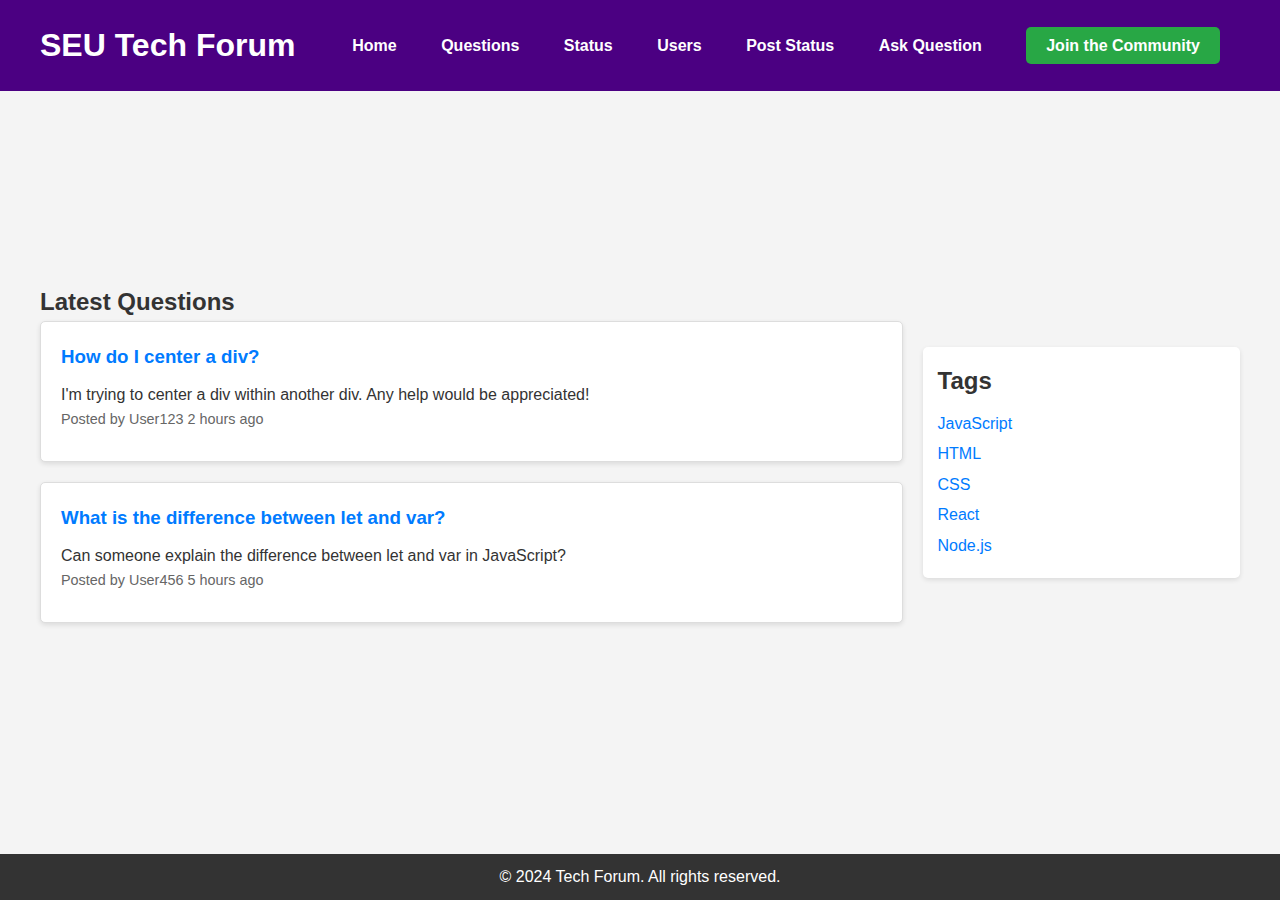
<file: index.html>
<!DOCTYPE html>
<html lang="en">

<head>
    <meta charset="UTF-8">
    <meta name="viewport" content="width=device-width, initial-scale=1.0">
    <title>Tech Forum</title>
    <link rel="stylesheet" href="styles.css">
</head>

<body>
    <header>
        <div class="container">
            <h1><a href="/">SEU Tech Forum</a></h1>
            <nav>
                <ul>
                    <li><a href="index.html">Home</a></li>
                    <li><a href="questions.html">Questions</a></li>
                    <li><a href="status.html">Status</a></li>
                    <li><a href="users.html">Users</a></li>
                    <li><a href="post-status.html">Post Status</a></li>
                    <li><a href="ask-question.html">Ask Question</a></li>
                    <li><a href="signup.html" class="join-button">Join the Community</a></li>
                </ul>
            </nav>
        </div>
    </header>



    <main class="container">
        <section class="question-list">
            <h2>Latest Questions</h2>
            <article class="question">
                <h3><a href="question-details.html">How do I center a div?</a></h3>
                <p>I'm trying to center a div within another div. Any help would be appreciated!</p>
                <div class="question-meta">
                    <span>Posted by User123</span>
                    <span>2 hours ago</span>
                </div>
            </article>
            <article class="question">
                <h3><a href="question-details.html">What is the difference between let and var?</a></h3>
                <p>Can someone explain the difference between let and var in JavaScript?</p>
                <div class="question-meta">
                    <span>Posted by User456</span>
                    <span>5 hours ago</span>
                </div>
            </article>
            <!-- Add more questions as needed -->
        </section>

        <aside>
            <h2>Tags</h2>
            <ul>
                <li><a href="#">JavaScript</a></li>
                <li><a href="#">HTML</a></li>
                <li><a href="#">CSS</a></li>
                <li><a href="#">React</a></li>
                <li><a href="#">Node.js</a></li>
            </ul>
        </aside>
    </main>

    <footer>
        <p>&copy; 2024 Tech Forum. All rights reserved.</p>
    </footer>
</body>

</html>
</file>
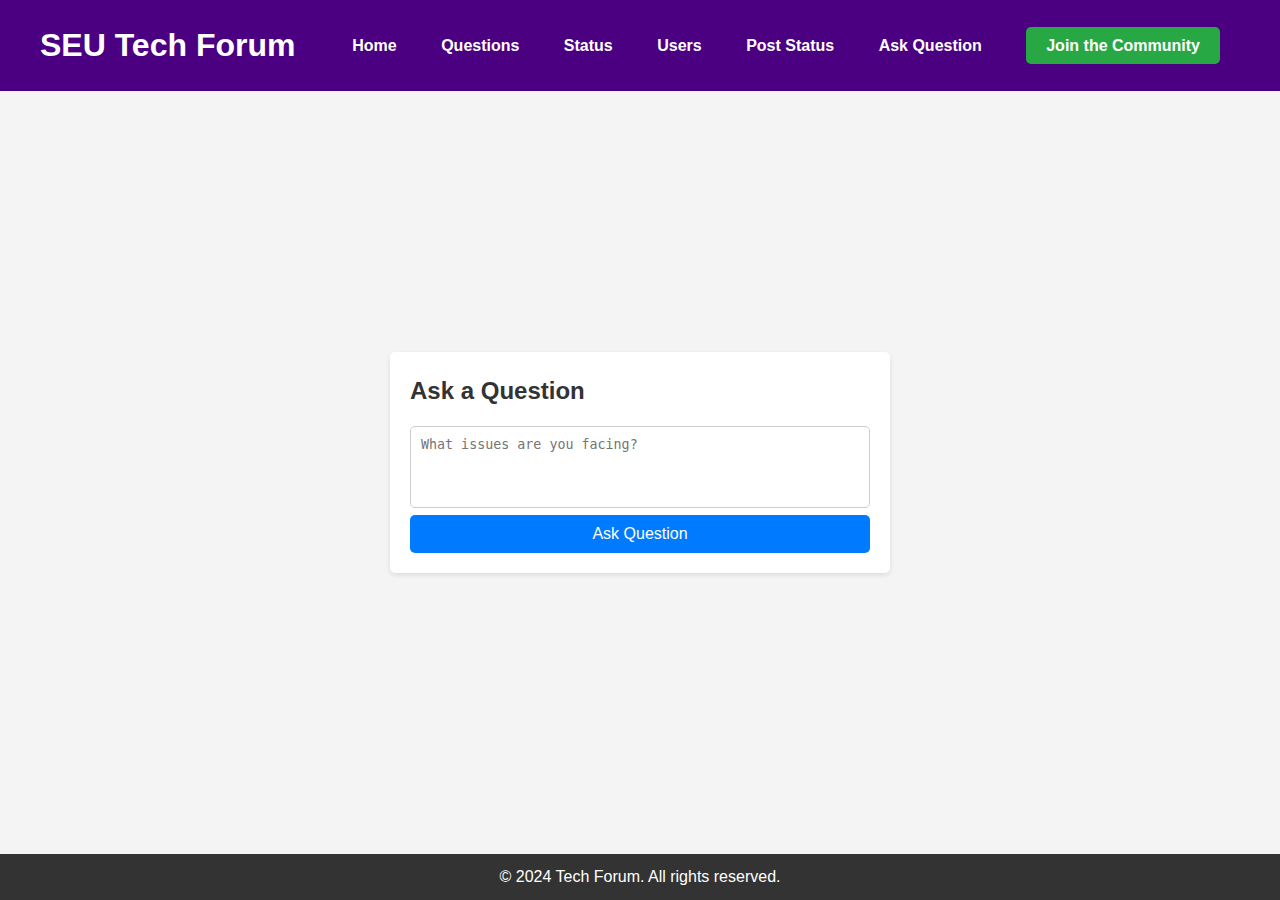
<file: ask-question.html>
<!DOCTYPE html>
<html lang="en">
<head>
    <meta charset="UTF-8">
    <meta name="viewport" content="width=device-width, initial-scale=1.0">
    <title>Post a Question - SEU Tech Forum</title>
    <link rel="stylesheet" href="styles.css">
</head>
<body>
    <header>
        <div class="container">
            <h1><a href="/">SEU Tech Forum</a></h1>
            <nav>
                <ul>
                    <li><a href="index.html">Home</a></li>
                    <li><a href="questions.html">Questions</a></li>
                    <li><a href="status.html">Status</a></li>
                    <li><a href="users.html">Users</a></li>
                    <li><a href="post-status.html">Post Status</a></li>
                    <li><a href="ask-question.html">Ask Question</a></li>
                    <li><a href="signup.html" class="join-button">Join the Community</a></li>
                </ul>
            </nav>
        </div>
    </header>

    <main class="container">
        <section class="status-form">
            <h2>Ask a Question</h2>
            <form id="postStatusForm">
                <textarea id="status" name="status" rows="4" placeholder="What issues are you facing?" required></textarea>
                <button class="post-status-button" type="submit">Ask Question</button>
            </form>
        </section>
    </main>

    <footer>
        <p>&copy; 2024 Tech Forum. All rights reserved.</p>
    </footer>
</body>
</html>
</file>
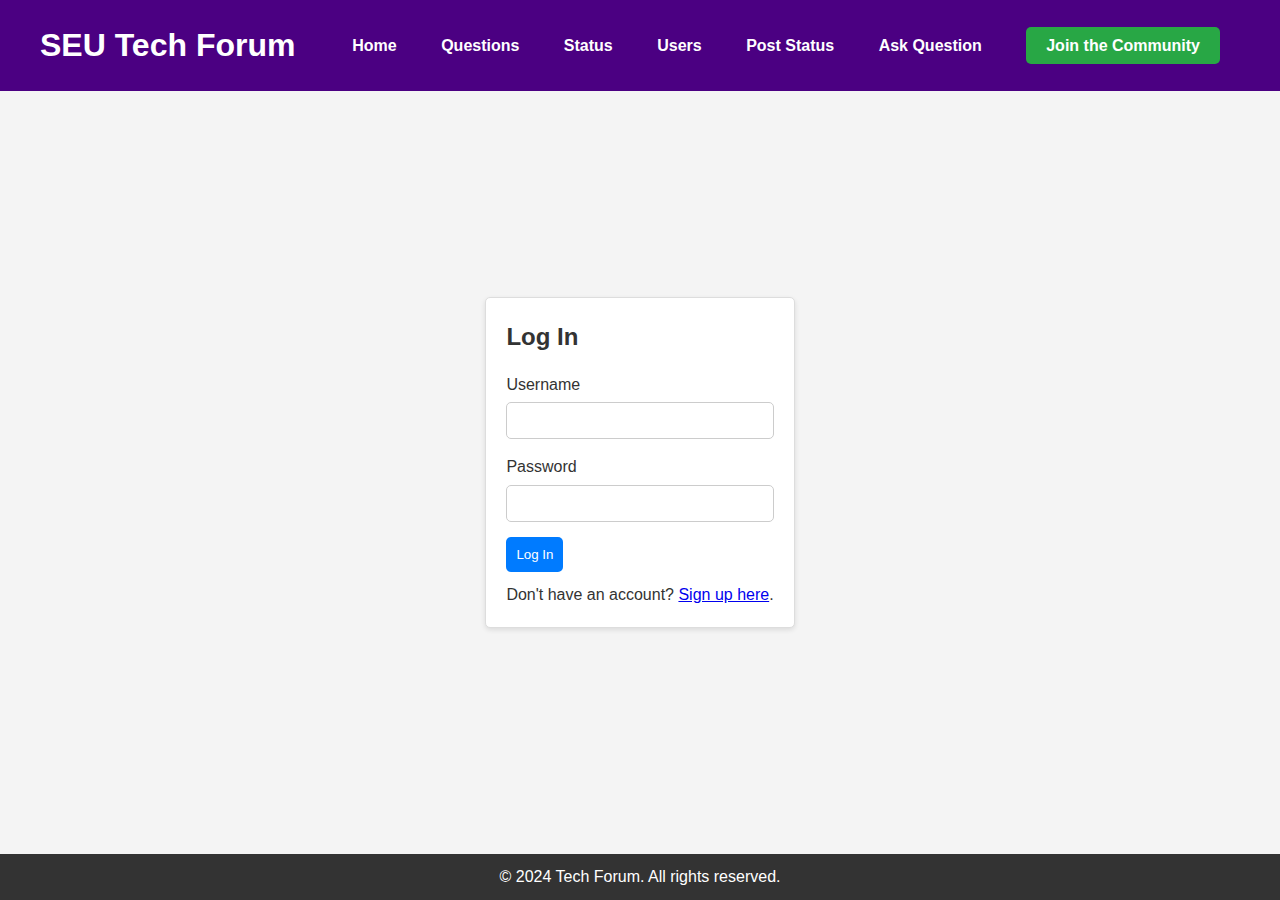
<file: login.html>
<!DOCTYPE html>
<html lang="en">
<head>
    <meta charset="UTF-8">
    <meta name="viewport" content="width=device-width, initial-scale=1.0">
    <title>Login - Tech Forum</title>
    <link rel="stylesheet" href="styles.css">
</head>
<body>
    <header>
        <div class="container">
            <h1><a href="/">SEU Tech Forum</a></h1>
            <nav>
                <ul>
                    <li><a href="index.html">Home</a></li>
                    <li><a href="questions.html">Questions</a></li>
                    <li><a href="status.html">Status</a></li>
                    <li><a href="users.html">Users</a></li>
                    <li><a href="post-status.html">Post Status</a></li>
                    <li><a href="ask-question.html">Ask Question</a></li>
                    <li><a href="signup.html" class="join-button">Join the Community</a></li>
                </ul>
            </nav>
        </div>
    </header>

    
    <main class="container">
        <form class="auth-form">
            <h2>Log In</h2>
            <label for="username">Username</label>
            <input type="text" id="username" name="username" required>

            <label for="password">Password</label>
            <input type="password" id="password" name="password" required>

            <button type="submit">Log In</button>
            <p>Don't have an account? <a href="signup.html">Sign up here</a>.</p>
        </form>
    </main>

    <footer>
        <p>&copy; 2024 Tech Forum. All rights reserved.</p>
    </footer>
</body>
</html>
</file>
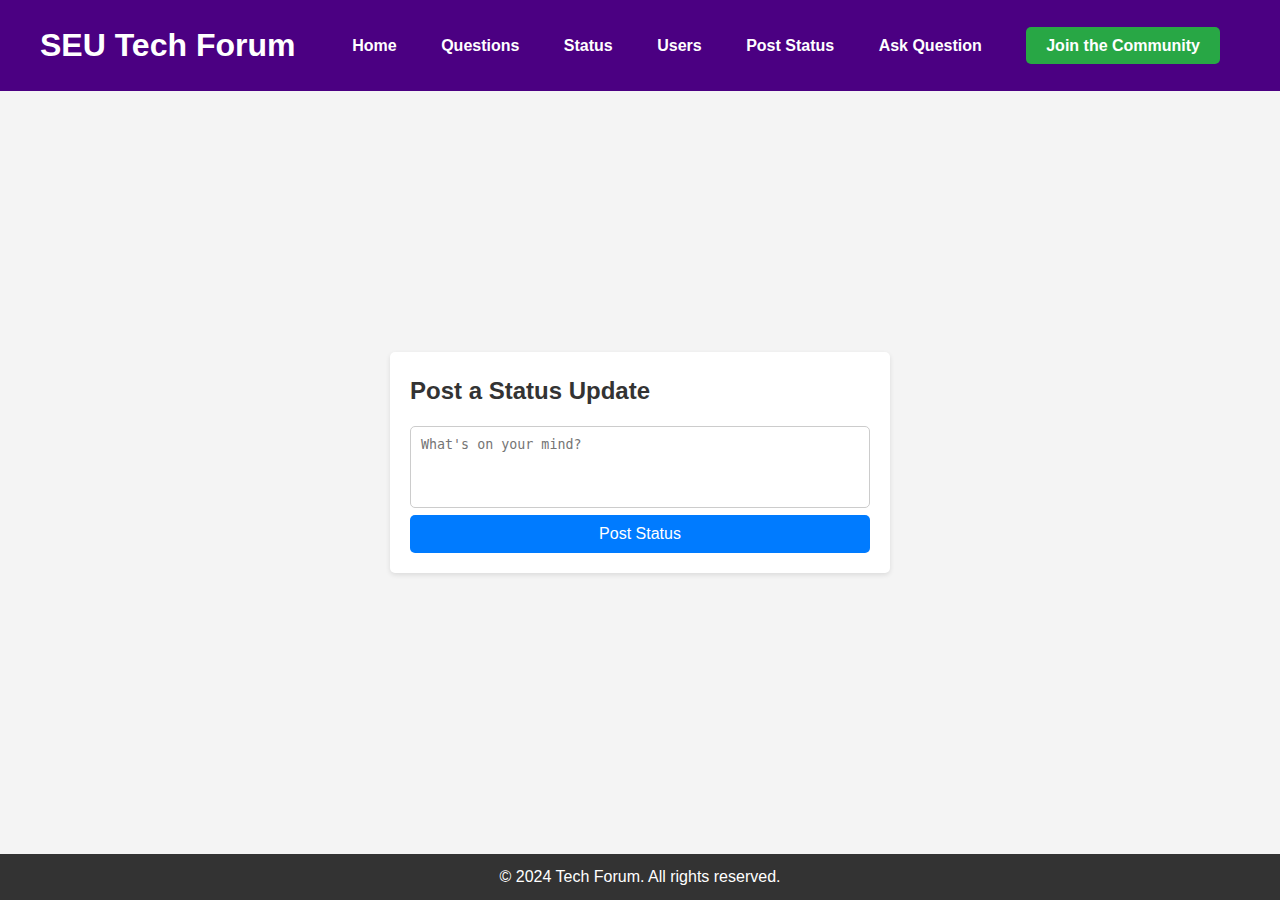
<file: post-status.html>
<!DOCTYPE html>
<html lang="en">
<head>
    <meta charset="UTF-8">
    <meta name="viewport" content="width=device-width, initial-scale=1.0">
    <title>Post Status - Tech Forum</title>
    <link rel="stylesheet" href="styles.css">
</head>
<body>
    <header>
        <div class="container">
            <h1><a href="/">SEU Tech Forum</a></h1>
            <nav>
                <ul>
                    <li><a href="index.html">Home</a></li>
                    <li><a href="questions.html">Questions</a></li>
                    <li><a href="status.html">Status</a></li>
                    <li><a href="users.html">Users</a></li>
                    <li><a href="post-status.html">Post Status</a></li>
                    <li><a href="ask-question.html">Ask Question</a></li>
                    <li><a href="signup.html" class="join-button">Join the Community</a></li>
                </ul>
            </nav>
        </div>
    </header>

    <main class="container">
        <section class="status-form">
            <h2>Post a Status Update</h2>
            <form id="postStatusForm">
                <textarea id="status" name="status" rows="4" placeholder="What's on your mind?" required></textarea>
                <button class="post-status-button" type="submit">Post Status</button>
            </form>
        </section>
    </main>

    <footer>
        <p>&copy; 2024 Tech Forum. All rights reserved.</p>
    </footer>
</body>
</html>
</file>
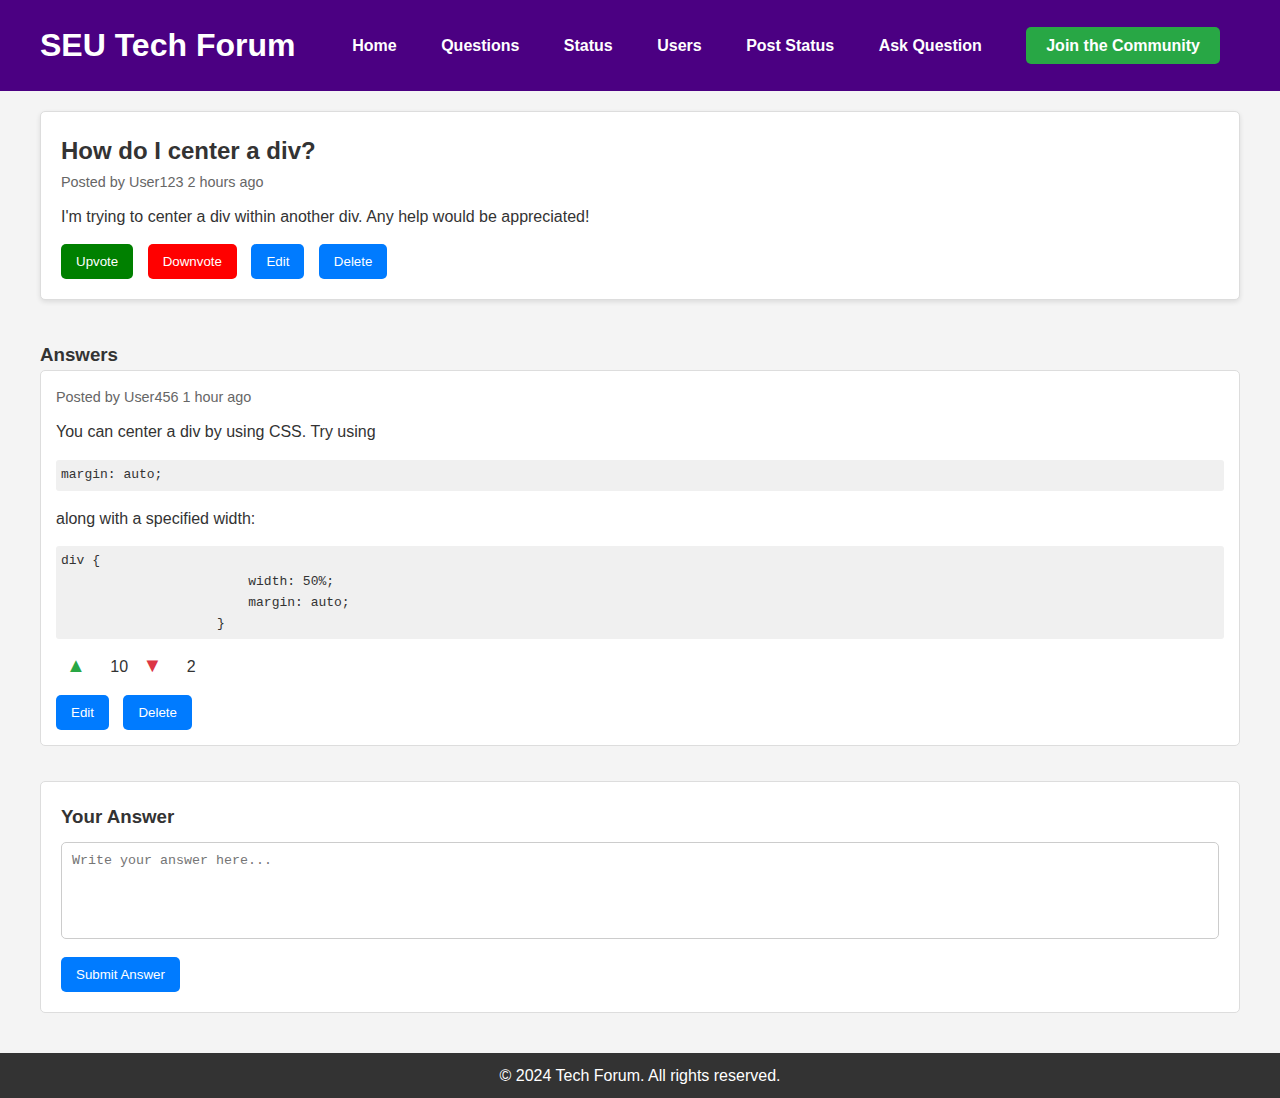
<file: question-details.html>
<!DOCTYPE html>
<html lang="en">

<head>
    <meta charset="UTF-8">
    <meta name="viewport" content="width=device-width, initial-scale=1.0">
    <title>Question Details - Tech Forum</title>
    <link rel="stylesheet" href="styles.css">
</head>

<body>
    <header>
        <div class="container">
            <h1><a href="/">SEU Tech Forum</a></h1>
            <nav>
                <ul>
                    <li><a href="index.html">Home</a></li>
                    <li><a href="questions.html">Questions</a></li>
                    <li><a href="status.html">Status</a></li>
                    <li><a href="users.html">Users</a></li>
                    <li><a href="post-status.html">Post Status</a></li>
                    <li><a href="ask-question.html">Ask Question</a></li>
                    <li><a href="signup.html" class="join-button">Join the Community</a></li>
                </ul>
            </nav>
        </div>
    </header>


    <main class="container question-details">
        <article class="question">
            <h2>How do I center a div?</h2>
            <div class="question-meta">
                <span>Posted by User123</span>
                <span>2 hours ago</span>
            </div>
            <div class="question-body">
                <p>I'm trying to center a div within another div. Any help would be appreciated!</p>
            </div>

            <div class="actions">
                <button class="btn upvote-button">Upvote</button>
                <button class="btn downvote-button">Downvote</button>
                <button class="btn">Edit</button>
                <button class="btn">Delete</button>
            </div>
        </article>

        <section class="answers">
            <h3>Answers</h3>
            <article class="answer">
                <div class="answer-meta">
                    <span>Posted by User456</span>
                    <span>1 hour ago</span>
                </div>
                <div class="answer-body">
                    <p>You can center a div by using CSS. Try using <code>margin: auto;</code> along with a specified
                        width:</p>
                    <pre><code>div {
                        width: 50%;
                        margin: auto;
                    }</code></pre>
                </div>

                <div class="vote-section">
                    <button class="btn vote-btn upvote">▲</button>
                    <span class="vote-count">10</span>
                    <button class="btn vote-btn downvote">▼</button>
                    <span class="vote-count downvote-count">2</span>
                </div>

                <div class="actions">
                    <button class="btn">Edit</button>
                    <button class="btn">Delete</button>
                </div>
            </article>
            <!-- Add more answers as needed -->
        </section>

        <section class="add-answer">
            <h3>Your Answer</h3>
            <form>
                <textarea placeholder="Write your answer here..." rows="5" required></textarea>
                <button type="submit" class="btn">Submit Answer</button>
            </form>
        </section>
    </main>

    <footer>
        <p>&copy; 2024 Tech Forum. All rights reserved.</p>
    </footer>
</body>

</html>
</file>
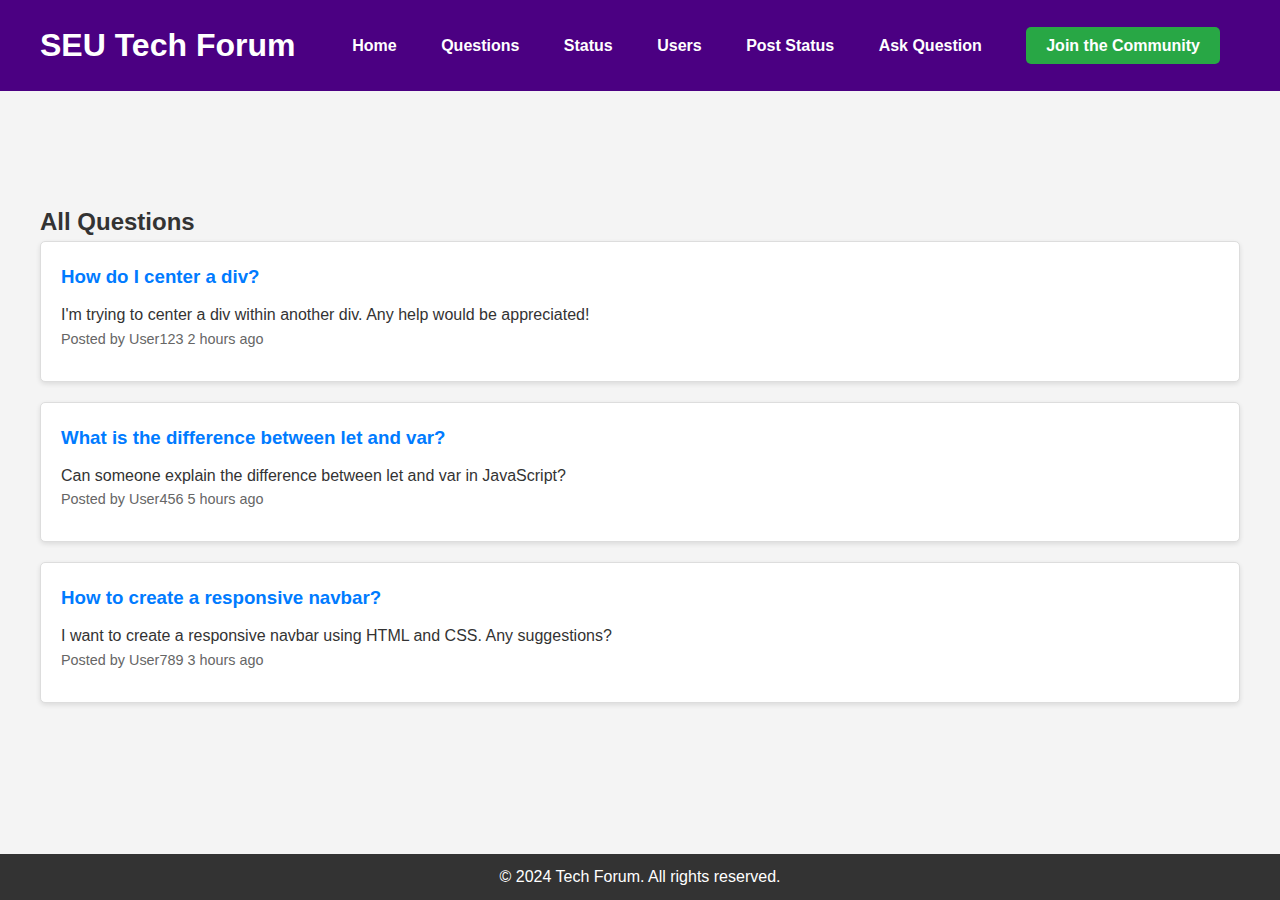
<file: questions.html>
<!DOCTYPE html>
<html lang="en">
<head>
    <meta charset="UTF-8">
    <meta name="viewport" content="width=device-width, initial-scale=1.0">
    <title>Questions - Tech Forum</title>
    <link rel="stylesheet" href="styles.css">
</head>
<body>
    <header>
        <div class="container">
            <h1><a href="/">SEU Tech Forum</a></h1>
            <nav>
                <ul>
                    <li><a href="index.html">Home</a></li>
                    <li><a href="questions.html">Questions</a></li>
                    <li><a href="status.html">Status</a></li>
                    <li><a href="users.html">Users</a></li>
                    <li><a href="post-status.html">Post Status</a></li>
                    <li><a href="ask-question.html">Ask Question</a></li>
                    <li><a href="signup.html" class="join-button">Join the Community</a></li>
                </ul>
            </nav>
        </div>
    </header>


    <main class="container">
        <section class="question-list">
            <h2>All Questions</h2>
            <article class="question">
                <h3><a href="question-details.html">How do I center a div?</a></h3>
                <p>I'm trying to center a div within another div. Any help would be appreciated!</p>
                <div class="question-meta">
                    <span>Posted by User123</span>
                    <span>2 hours ago</span>
                </div>
            </article>
            <article class="question">
                <h3><a href="question-details.html">What is the difference between let and var?</a></h3>
                <p>Can someone explain the difference between let and var in JavaScript?</p>
                <div class="question-meta">
                    <span>Posted by User456</span>
                    <span>5 hours ago</span>
                </div>
            </article>
            <article class="question">
                <h3><a href="question-details.html">How to create a responsive navbar?</a></h3>
                <p>I want to create a responsive navbar using HTML and CSS. Any suggestions?</p>
                <div class="question-meta">
                    <span>Posted by User789</span>
                    <span>3 hours ago</span>
                </div>
            </article>
            <!-- Add more questions as needed -->
        </section>
    </main>

    <footer>
        <p>&copy; 2024 Tech Forum. All rights reserved.</p>
    </footer>
</body>
</html>
</file>
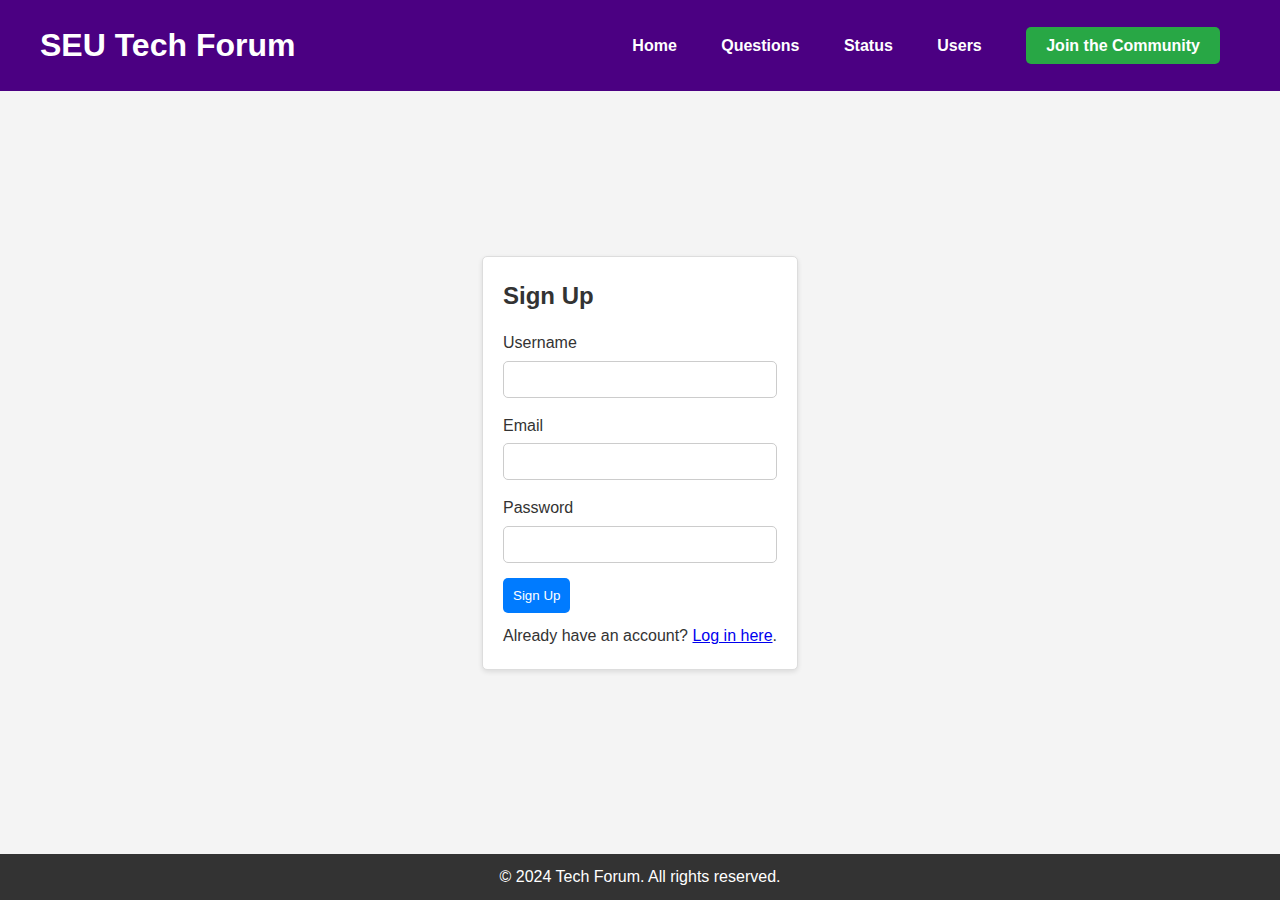
<file: signup.html>
<!DOCTYPE html>
<html lang="en">
<head>
    <meta charset="UTF-8">
    <meta name="viewport" content="width=device-width, initial-scale=1.0">
    <title>Signup - Tech Forum</title>
    <link rel="stylesheet" href="styles.css">
</head>
<body>
    <header>
        <div class="container">
            <h1><a href="/">SEU Tech Forum</a></h1>
            <nav>
                <ul>
                    <li><a href="index.html">Home</a></li>
                    <li><a href="questions.html">Questions</a></li>
                    <li><a href="status.html">Status</a></li>
                    <li><a href="users.html">Users</a></li>
                    <li><a href="signup.html" class="join-button">Join the Community</a></li>
                </ul>
            </nav>
        </div>
    </header>

    
    <main class="container">
        <form class="auth-form">
            <h2>Sign Up</h2>
            <label for="username">Username</label>
            <input type="text" id="username" name="username" required>

            <label for="email">Email</label>
            <input type="email" id="email" name="email" required>

            <label for="password">Password</label>
            <input type="password" id="password" name="password" required>

            <button type="submit">Sign Up</button>
            <p>Already have an account? <a href="login.html">Log in here</a>.</p>
        </form>
    </main>

    <footer>
        <p>&copy; 2024 Tech Forum. All rights reserved.</p>
    </footer>
</body>
</html>
</file>
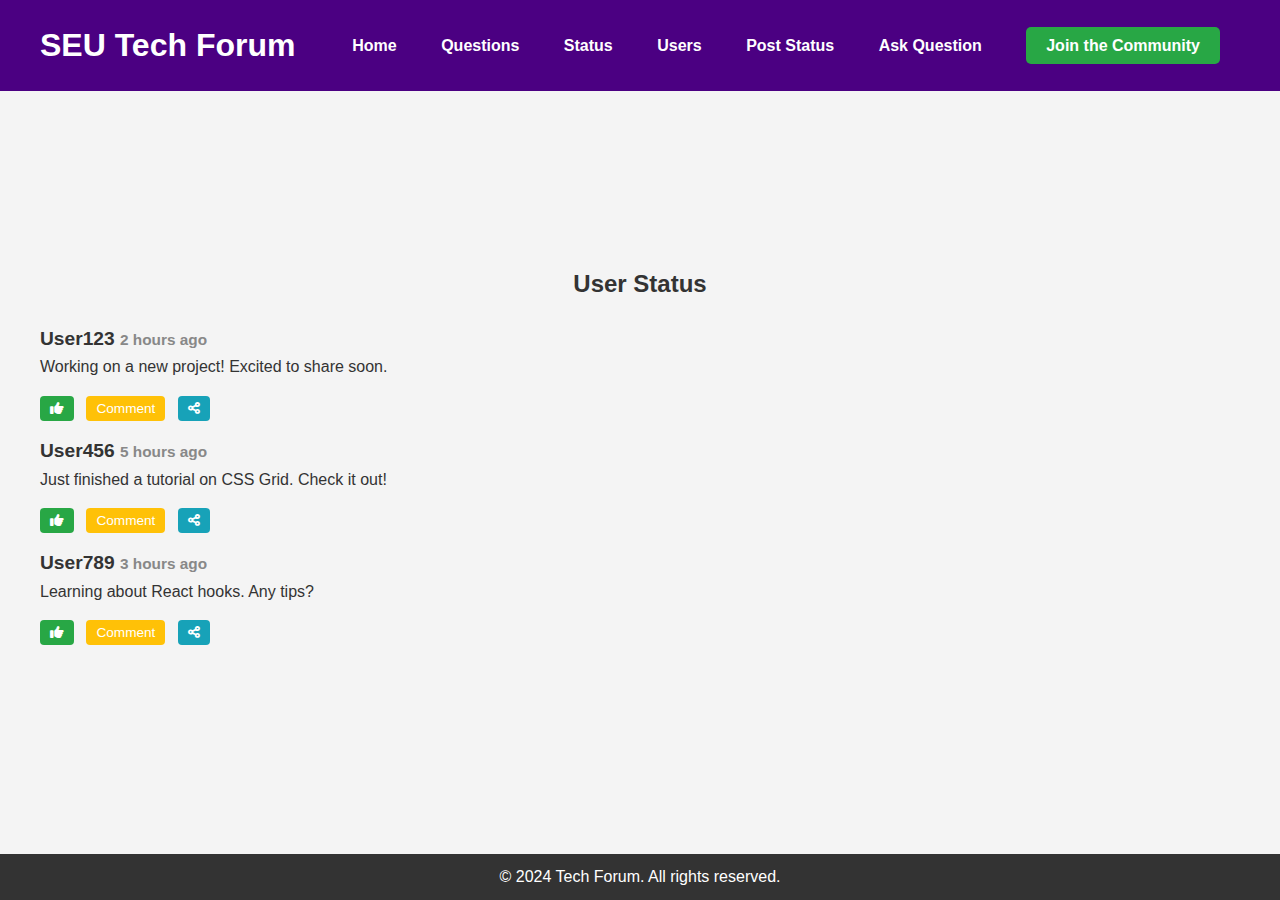
<file: status.html>
<!DOCTYPE html>
<html lang="en">
<head>
    <meta charset="UTF-8">
    <meta name="viewport" content="width=device-width, initial-scale=1.0">
    <title>Status - Tech Forum</title>
    <link rel="stylesheet" href="styles.css">
    <link rel="stylesheet" href="https://cdnjs.cloudflare.com/ajax/libs/font-awesome/6.0.0-beta3/css/all.min.css">
</head>
<body>
    <header>
        <div class="container">
            <h1><a href="/">SEU Tech Forum</a></h1>
            <nav>
                <ul>
                    <li><a href="index.html">Home</a></li>
                    <li><a href="questions.html">Questions</a></li>
                    <li><a href="status.html">Status</a></li>
                    <li><a href="users.html">Users</a></li>
                    <li><a href="post-status.html">Post Status</a></li>
                    <li><a href="ask-question.html">Ask Question</a></li>
                    <li><a href="signup.html" class="join-button">Join the Community</a></li>
                </ul>
            </nav>
        </div>
    </header>

    <main class="container">
        <section class="status-list">
            <h2>User Status</h2>
            
            <article class="status">
                <div class="status-header">
                    <div class="status-user">
                        <strong>User123</strong>
                        <span class="status-time">2 hours ago</span>
                    </div>
                </div>
                <p>Working on a new project! Excited to share soon.</p>
                <div class="status-actions">
                    <button class="action-button like-button">
                        <i class="fas fa-thumbs-up"></i> <!-- Like icon -->
                    </button>
                    <button class="action-button comment-button">Comment</button>
                    <button class="action-button share-button">
                        <i class="fas fa-share-alt"></i> <!-- Share icon -->
                    </button>
                </div>
            </article>
            <article class="status">
                <div class="status-header">
                    <div class="status-user">
                        <strong>User456</strong>
                        <span class="status-time">5 hours ago</span>
                    </div>
                </div>
                <p>Just finished a tutorial on CSS Grid. Check it out!</p>
                <div class="status-actions">
                    <button class="action-button like-button">
                        <i class="fas fa-thumbs-up"></i> <!-- Like icon -->
                    </button>
                    <button class="action-button comment-button">Comment</button>
                    <button class="action-button share-button">
                        <i class="fas fa-share-alt"></i> <!-- Share icon -->
                    </button>
                </div>
            </article>
            <article class="status">
                <div class="status-header">
                    <div class="status-user">
                        <strong>User789</strong>
                        <span class="status-time">3 hours ago</span>
                    </div>
                </div>
                <p>Learning about React hooks. Any tips?</p>
                <div class="status-actions">
                    <button class="action-button like-button">
                        <i class="fas fa-thumbs-up"></i> <!-- Like icon -->
                    </button>
                    <button class="action-button comment-button">Comment</button>
                    <button class="action-button share-button">
                        <i class="fas fa-share-alt"></i> <!-- Share icon -->
                    </button>
                </div>
            </article>
            <!-- Add more statuses as needed -->
        </section>
    </main>

    <footer>
        <p>&copy; 2024 Tech Forum. All rights reserved.</p>
    </footer>
</body>
</html>
</file>
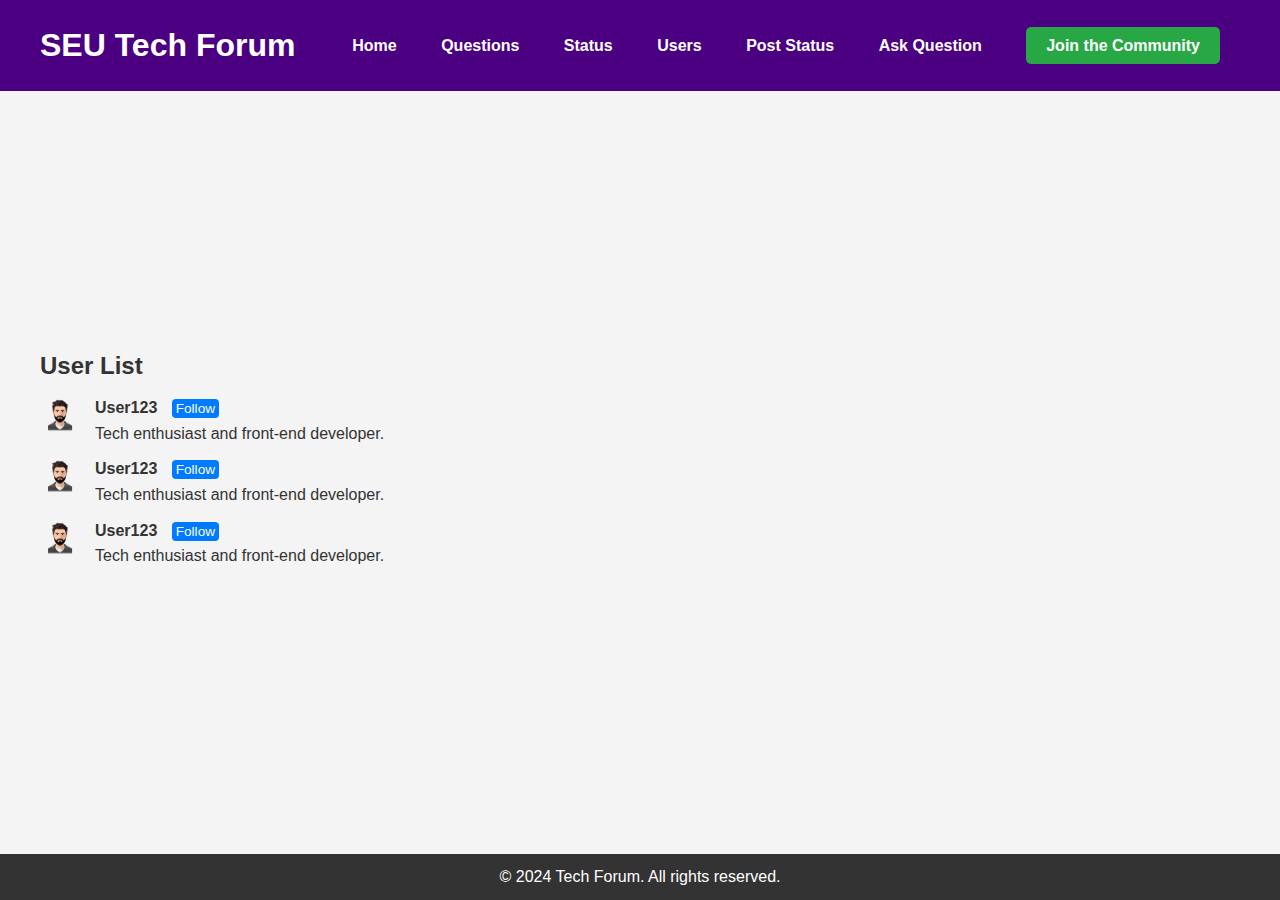
<file: users.html>
<!DOCTYPE html>
<html lang="en">
<head>
    <meta charset="UTF-8">
    <meta name="viewport" content="width=device-width, initial-scale=1.0">
    <title>Users - Tech Forum</title>
    <link rel="stylesheet" href="styles.css">
</head>
<body>
    <header>
        <div class="container">
            <h1><a href="/">SEU Tech Forum</a></h1>
            <nav>
                <ul>
                    <li><a href="index.html">Home</a></li>
                    <li><a href="questions.html">Questions</a></li>
                    <li><a href="status.html">Status</a></li>
                    <li><a href="users.html">Users</a></li>
                    <li><a href="post-status.html">Post Status</a></li>
                    <li><a href="ask-question.html">Ask Question</a></li>
                    <li><a href="signup.html" class="join-button">Join the Community</a></li>
                </ul>
            </nav>
        </div>
    </header>

    <main class="container">
        <section class="user-list">
            <h2>User List</h2>
            <article class="user">
                <img src="/images/man-avatar.png" alt="User123" class="user-profile-pic">
                <div class="user-info">
                    <strong>User123</strong>
                    <button class="follow-button">Follow</button>
                    <p>Tech enthusiast and front-end developer.</p>
                </div>
            </article>
            <article class="user">
                <img src="/images/man-avatar.png" alt="User123" class="user-profile-pic">
                <div class="user-info">
                    <strong>User123</strong>
                    <button class="follow-button">Follow</button>
                    <p>Tech enthusiast and front-end developer.</p>
                </div>
            </article>
            <article class="user">
                <img src="/images/man-avatar.png" alt="User123" class="user-profile-pic">
                <div class="user-info">
                    <strong>User123</strong>
                    <button class="follow-button">Follow</button>
                    <p>Tech enthusiast and front-end developer.</p>
                </div>
            </article>
            <!-- Add more users as needed -->
        </section>
    </main>

    <footer>
        <p>&copy; 2024 Tech Forum. All rights reserved.</p>
    </footer>
</body>
</html>
</file>
<file: styles.css>
* {
    box-sizing: border-box;
    margin: 0;
    padding: 0;
}

body {
    min-height: 100vh;
    display: flex;
    flex-direction: column;
    font-family: 'Arial', sans-serif;
    line-height: 1.6;
    background-color: #f4f4f4;
    color: #333;
}

.container {
    flex-grow: 1;
    display: flex;
    justify-content: space-between; /* Space between elements */
    align-items: center; /* Center elements vertically */
    width: 100%;
    max-width: 1200px;
    margin: 0 auto;
}

header {
    background: #4B0082;
    color: #fff;
    padding: 20px 0;
    text-align: center;
}

header a {
    color: inherit;
    text-decoration: none;
}

h1 {
    margin-right: 20px; /* Add some space between the title and nav */
}

nav ul {
    list-style: none;
}

nav ul li {
    display: inline;
    margin: 0 20px;
}

nav ul li a {
    color: #fff;
    text-decoration: none;
    font-weight: bold;
}

main {
    display: flex;
    justify-content: space-between;
    padding: 20px 0;
}

.question-list {
    flex: 3;
}

.question {
    background: #fff;
    border: 1px solid #ddd;
    margin-bottom: 20px;
    padding: 15px;
    border-radius: 5px;
    box-shadow: 0 2px 5px rgba(0, 0, 0, 0.1);
    transition: transform 0.2s;
    cursor: pointer;
}

.question:hover {
    transform: scale(1.02);
}

.question h3 {
    margin-bottom: 10px;
}

.question h3 a {
    color: #007bff;
    text-decoration: none;
}

.question-meta {
    font-size: 0.9em;
    color: #666;
}

aside {
    flex: 1;
    margin-left: 20px;
    background: #fff;
    padding: 15px;
    border-radius: 5px;
    box-shadow: 0 2px 5px rgba(0, 0, 0, 0.1);
}

aside h2 {
    margin-bottom: 10px;
}

aside ul {
    list-style: none;
}

aside ul li {
    margin-bottom: 5px;
}

aside ul li a {
    text-decoration: none;
    color: #007bff;
}

aside ul li a:hover {
    text-decoration: underline;
}

footer {
    text-align: center;
    padding: 10px 0;
    background: #333;
    color: #fff;
    position: relative;
    bottom: 0;
    width: 100%;
    margin-top: 20px;
}


nav ul li a.join-button {
    background-color: #28a745;
    color: #fff;
    padding: 10px 20px;
    border-radius: 5px;
    transition: background-color 0.3s;
}

nav ul li a.join-button:hover {
    background-color: #218838;
}


/* login signup page */
.auth-form {
    background: #fff;
    border: 1px solid #ddd;
    padding: 20px;
    border-radius: 5px;
    box-shadow: 0 2px 5px rgba(0, 0, 0, 0.1);
    max-width: 400px;
    margin: 20px auto;
}

.auth-form h2 {
    margin-bottom: 15px;
}

.auth-form label {
    display: block;
    margin-bottom: 5px;
}

.auth-form input {
    width: 100%;
    padding: 10px;
    margin-bottom: 15px;
    border: 1px solid #ccc;
    border-radius: 5px;
}

.auth-form button {
    background: #007bff;
    color: #fff;
    border: none;
    padding: 10px;
    border-radius: 5px;
    cursor: pointer;
    transition: background-color 0.3s;
    margin-bottom: 10px;
}

.auth-form button:hover {
    background: #0056b3;
}



/* question details */

.question-details {
    display: flex;
    flex-direction: column;
    width: 100%;
}

.question {
    background: #fff;
    border: 1px solid #ddd;
    padding: 20px;
    border-radius: 5px;
    box-shadow: 0 2px 5px rgba(0, 0, 0, 0.1);
    margin-bottom: 20px;
    width: 100%;
    padding: 20px;
}

.question-meta {
    font-size: 0.9em;
    color: #666;
    margin-bottom: 10px;
}

.question-body {
    margin-bottom: 15px;
}

.actions {
    margin-top: 15px;
}

.btn {
    background: #007bff;
    color: #fff;
    border: none;
    padding: 10px 15px;
    border-radius: 5px;
    cursor: pointer;
    margin-right: 10px;
    transition: background-color 0.3s;
}

.btn:hover {
    background: #0056b3;
}

.answers {
    margin-top: 20px;
    width: 100%; 
    margin: 0; 
    padding: 20px 0px; 
}

.answer {
    background: #ffffff;
    border: 1px solid #ddd;
    padding: 15px;
    border-radius: 5px;
    margin-bottom: 15px;
}

.answer-body code {
    background: #f0f0f0; /* Light gray background for code */
    padding: 5px; /* Padding around code */
    border-radius: 3px; /* Rounded corners */
    font-family: monospace; /* Use monospace font */
    display: block; /* Display code block on a new line */
    white-space: pre; /* Preserve whitespace for formatting */
    margin: 15px 0px;
}

.answer-meta {
    font-size: 0.9em;
    color: #666;
    margin-bottom: 10px;
}

.add-answer {
    background: #fff;
    border: 1px solid #ddd;
    padding: 15px;
    border-radius: 5px;
    width: 100%; 
    margin: 0; 
    padding: 20px; 
}

.add-answer h3 {
    margin-bottom: 10px;
}

.add-answer textarea {
    width: 100%;
    padding: 10px;
    border: 1px solid #ccc;
    border-radius: 5px;
    margin-bottom: 10px;
}

/* upvote downvote button style */
.vote-btn.upvote {
    color: #28a745; /* Green color for upvote */
}

.vote-btn.downvote {
    color: #dc3545; /* Red color for downvote */
}

.vote-btn {
    background: none;
    border: none;
    font-size: 20px; /* Increase size for better visibility */
    cursor: pointer;
    padding: 0 10px; /* Space between buttons */
}

.upvote-button{
    background-color: green;
}

.downvote-button{
    background-color: red;
}


/* status */
.status-list{
    width: 100%;
}

.status-list h2 {
    text-align: center; /* Center the heading */
    margin-bottom: 20px; /* Optional: space below the heading */
}

.status{
    width: 100%;
}

.status-actions {
    width: 1000px;
    margin: 15px 0; /* Space above action buttons */
}

.action-button {
    background: #007bff; /* Blue background for buttons */
    color: #fff; /* White text color */
    border: none; /* Remove border */
    border-radius: 4px; /* Rounded corners */
    padding: 5px 10px; /* Reduced padding for smaller buttons */
    font-size: 0.85em; /* Smaller font size */
    margin-right: 8px; /* Space between buttons */
    cursor: pointer; /* Pointer on hover */
    transition: background-color 0.3s; /* Smooth transition */
}

.action-button:hover {
    background: #0056b3; /* Darker blue on hover */
}

/* Additional styling for individual button colors (optional) */
.like-button {
    background: #28a745; /* Green for like */
}

.like-button:hover {
    background: #218838; /* Darker green on hover */
}

.comment-button {
    background: #ffc107; /* Yellow for comment */
}

.comment-button:hover {
    background: #e0a800; /* Darker yellow on hover */
}

.share-button {
    background: #17a2b8; /* Teal for share */
}

.share-button:hover {
    background: #138496; /* Darker teal on hover */
}

.status-user {
    font-weight: bold; /* Bold for user name */
    font-size: 1.2em; /* Increase font size for usernames */
}

.status-time {
    font-size: 0.8em; /* Smaller font size for time */
    color: #888; /* Gray color for time */
}


/* users */
.user {
    display: flex;
    margin: 10px 0;
}

.user-profile-pic {
    width: 40px; /* Set fixed width */
    height: 40px; /* Set fixed height */
    border-radius: 50%; /* Circular profile picture */
    margin-right: 15px; /* Space between image and text */
    object-fit: cover; /* Ensures the image covers the area without stretching */
    overflow: hidden; /* Ensures overflow is hidden */
}

.follow-button {
    background: #007bff; /* Blue background for button */
    color: #fff; /* White text color */
    border: none; /* No border */
    border-radius: 4px; /* Rounded corners */
    padding: 2px 4px; /* Padding for button */
    font-size: 0.85em; /* Slightly smaller font size */
    margin-left: 10px; /* Space between username and button */
    cursor: pointer; /* Pointer on hover */
    transition: background-color 0.3s; /* Smooth transition */
}

.follow-button:hover {
    background: #0056b3; /* Darker blue on hover */
}



/* status posting */

.status-form {
    background: #fff; /* White background for the form */
    padding: 20px; /* Padding around the form */
    border-radius: 5px; /* Rounded corners */
    box-shadow: 0 2px 5px rgba(0, 0, 0, 0.1); /* Subtle shadow */
    width: 500px; /* Max width for the form */
    margin: auto; /* Center the form */
}

.status-form h2 {
    margin-bottom: 15px; /* Space below the heading */
}

textarea {
    width: 100%; /* Full width */
    padding: 10px; /* Padding inside the textarea */
    border: 1px solid #ccc; /* Border color */
    border-radius: 5px; /* Rounded corners */
    resize: none; /* Disable resizing */
}

textarea:focus {
    border-color: #007BFF; /* Border color on focus */
    outline: none; /* Remove outline */
}

.post-status-button {
    display: block; /* Block-level button */
    width: 100%; /* Full width */
    padding: 10px; /* Padding */
    background-color: #007BFF; /* Button color */
    color: white; /* Text color */
    border: none; /* No border */
    border-radius: 5px; /* Rounded corners */
    cursor: pointer; /* Pointer cursor on hover */
    font-size: 16px; /* Font size */
    transition: background-color 0.3s; /* Smooth transition */
}

.post-status-button:hover {
    background-color: #0056b3; /* Darker blue on hover */
}
</file>
